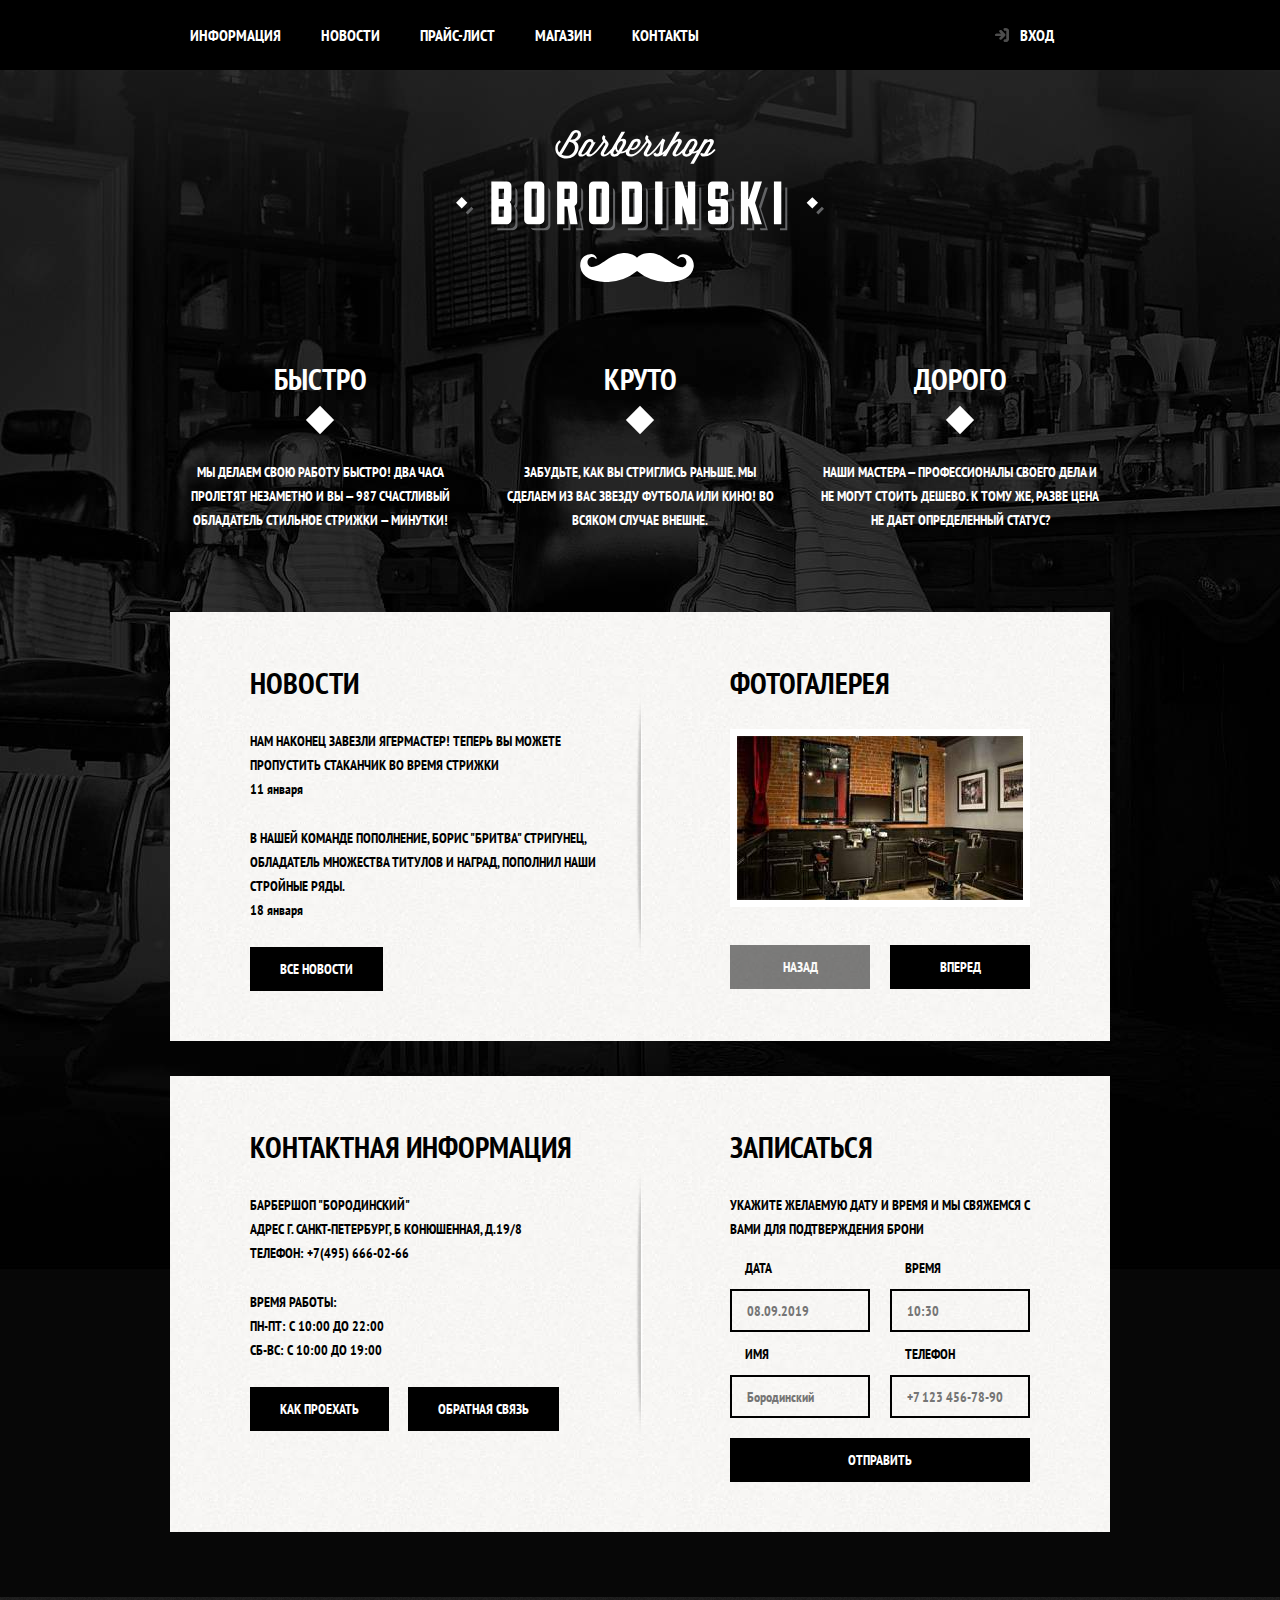
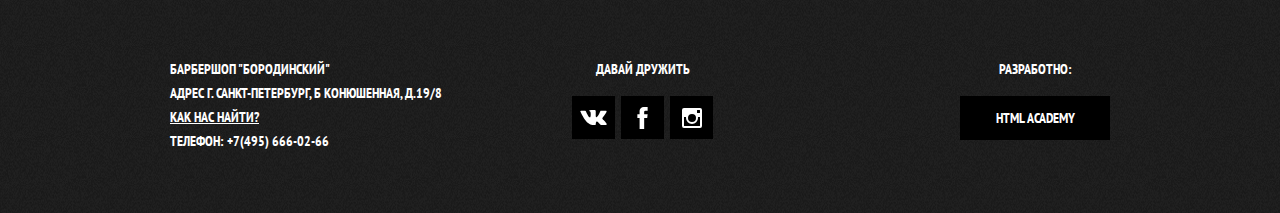
<file: index.html>
<!DOCTYPE html>
<html lang="ru">
  <head>
    <meta charset="utf-8">
    <title>Барбершоп "Бородинский"</title>
    <link href="https://fonts.googleapis.com/css?family=PT+Sans+Narrow:400,700&display=swap&subset=cyrillic" rel="stylesheet">
    <link  href="css/normalize.css" rel="stylesheet">
    <link rel="stylesheet" href="css/style.css">
  </head>
  <body>
    <header class="main-header">
      <nav class="main-navigation">
        <a class="main-header-logo">
          <img src="img/index-logo.svg" width="368" height="153" alt="Логотип Барбершопа "Бородинский"">
        </a>
        <div class="main-navigation-wrapper">
        <div class="container">
        <ul class="site-navigation">
          <li><a href="info.html">Информация</a></li>
          <li><a href="news.html">Новости</a></li>
          <li><a href="price.html">Прайс-лист</a></li>
          <li><a href="catalog.html">Магазин</a></li>
          <li><a href="contacts.html">Контакты</a></li>
        </ul>
          <ul class="user-navigation">
            <li>
              <a class="login-link" href="#">Вход</a>
            </li>
          </ul>
        </div>
        </div>
      </nav>
    </header>

    <!--основная часть-->
    <main class="container">
      <!--Быстро. Круто. Дорого-->
      <h1 class="visually-hidden">Барбершоп "Бородинский"</h1>
      <section class="features">
        <h2 class="visually-hidden">Преимущества</h2>
        <ul class="features-list">
          <li class="features-item">
            <h3>Быстро</h3>
            <p>Мы делаем свою работу быстро! Два часа пролетят незаметно и
              вы — 987 счастливый обладатель стильное стрижки — минутки!</p>
          </li>
          <li class="features-item">
            <h3>Круто</h3>
            <p>Забудьте, как вы стриглись раньше. Мы сделаем из вас звезду
               футбола или кино! Во всяком случае внешне.
            </p>
          </li>
          <li class="features-item">
            <h3>Дорого</h3>
            <p>Наши мастера — профессионалы своего дела и не могут стоить
               дешево. К тому же, разве цена не дает определенный статус? </p>
          </li>
        </ul>
      </section>

        <!--Новости-->
        <div class="index-columns">
        <section class="news">
          <h2>Новости</h2>
          <ul class="news-list">
            <li class="news-item">
              <p>Нам наконец завезли ягермастер! Теперь вы можете пропустить стаканчик во время стрижки</p>
              <time datetime="2016-01-11">11 января</time>
            </li>
            <li class="news-item">
              <p>В нашей команде пополнение, Борис "Бритва" Стригунец, обладатель множества титулов и наград,
              пополнил наши стройные ряды.</p>
              <time datetime="2016-01-18">18 января</time>
            </li>
          </ul>
          <a class="button" href="news.html">Все новости</a>
        </section>

        <!--Фотогалерея-->
        <section class="gallery">
          <h2>Фотогалерея</h2>
          <div class="gallery-container">
          <figure class="gallery-content">
            <a href="#"><img src="img/studio.jpg" width="286" height="164" alt="Интерьер">
            </a>
          </figure>
          <button class="button gallery-button gallery-button-back" type="button" disabled>Назад</button>
          <button  class="button gallery-button gallery-button-next" type="button">Вперед</button>
            </div>
        </section>
        </div>
        <!--Контактная информация-->
        <div class="index-columns">
        <section class="contacts">
          <h2>Контактная информация</h2>
          <p>
            Барбершоп "Бородинский"<br>
            Адрес г. Санкт-Петербург, б Конюшенная, Д.19/8 <br>
            Телефон: +7(495) 666-02-66
          </p>

          <p>
            Время работы: <br>
            ПН-ПТ: с 10:00 до 22:00 <br>
            СБ-Вс: с 10:00 до 19:00
          </p>
          <a class="button contacts-button-map" href="map.html">Как проехать</a>
          <a class="button" href="contacts.html">Обратная связь</a>
        </section>

        <!--Записаться-->
        <section class="appointment">
          <h2>Записаться</h2>
          <p class="appointment-info">Укажите желаемую дату и время и мы свяжемся с вами для подтверждения брони</p>
          <form class="appointment-form" action="https://echo.htmlacademy.ru" method="post">
            <p class="appointment-item">
              <label for="appointment-data">Дата</label>
            <input id="appointment-data" type="text" name="data" value="" placeholder="08.09.2019">
            </p>
            <p class="appointment-item">
              <label for="appointment-time">Время</label>
            <input id="appointment-time" type="text" name="time" value="" placeholder="10:30">
            </p>
            <p class="appointment-item">
              <label for="appointment-name">Имя</label>
            <input id="appointment-name" type="text" name="name" value="" placeholder="Бородинский">
            </p>
            <p class="appointment-item">
              <label for="appointment-phone">Телефон</label>
            <input id="appointment-phone" type="tel" name="phone" value="" placeholder="+7 123 456-78-90">
            </p>
            <button class="button" type="submit">Отправить</button>
          </form>
        </section>
      </div>
</main>
      <!--футер-->
        <footer class="main-footer">
          <div class="container">
          <p class="footer-contacts">
            Барбершоп "Бородинский" <br>
            Адрес г. Санкт-Петербург, б Конюшенная, Д.19/8 <br>
            <a href="map.html"> Как нас найти?</a> <br>
            Телефон: +7(495) 666-02-66
          </p>

          <div class="footer-social">
            <b>Давай дружить</b>
            <ul>
              <li><a class="social-button" href="#"><span class="visually-hidden">Вконтакте</span>
                <svg xmlns="http://www.w3.org/2000/svg" width="27" height="15" viewBox="0 0 26.14 14.91">
                  <path d="M26 13.47l-.09-.17a13.55 13.55 0 0 0-2.6-3q-.87-.83-1.1-1.12A1 1 0 0 1 22 8a10.27 10.27 0 0 1 1.22-1.78l.88-1.16q2.35-3.13 2-4L26 .94a.8.8 0 0 0-.4-.22 2.14 2.14 0 0 0-.87 0h-3.92a.51.51 0 0 0-.27 0h-.3a.6.6 0 0 0-.15.14.93.93 0 0 0-.14.24 22.22 22.22 0 0 1-1.46 3.06q-.5.84-.93 1.46a7 7 0 0 1-.71.91 4.94 4.94 0 0 1-.52.47q-.23.18-.35.15l-.23-.05a.9.9 0 0 1-.31-.33 1.49 1.49 0 0 1-.16-.53V1.6a3.14 3.14 0 0 0 0-.62 2.12 2.12 0 0 0-.14-.44.73.73 0 0 0-.28-.33 1.57 1.57 0 0 0-.46-.18A9 9 0 0 0 12.57 0a8.93 8.93 0 0 0-3.25.33 1.83 1.83 0 0 0-.52.41q-.25.3-.07.33a1.67 1.67 0 0 1 1.16.59l.08.16a2.6 2.6 0 0 1 .19.63 6.32 6.32 0 0 1 .12 1 10.59 10.59 0 0 1 0 1.7q-.07.71-.13 1.1a2.21 2.21 0 0 1-.18.64 2.69 2.69 0 0 1-.16.3l-.07.07a1 1 0 0 1-.37.07.86.86 0 0 1-.46-.19 3.27 3.27 0 0 1-.56-.52 7 7 0 0 1-.66-.93q-.37-.6-.76-1.42l-.22-.39q-.2-.38-.56-1.11t-.62-1.43A.9.9 0 0 0 5.2.9h-.07a.93.93 0 0 0-.22-.16A1.44 1.44 0 0 0 4.6.65L.87.68A1 1 0 0 0 .1.94L0 1a.44.44 0 0 0 0 .22 1.08 1.08 0 0 0 .08.37Q.9 3.53 1.86 5.31t1.66 2.87Q4.23 9.27 5 10.24t1 1.24l.37.41.34.33a8.06 8.06 0 0 0 1 .78 16.34 16.34 0 0 0 1.4.9 7.6 7.6 0 0 0 1.79.72 6.19 6.19 0 0 0 2 .22h1.57a1.08 1.08 0 0 0 .72-.3l.05-.07a.9.9 0 0 0 .1-.25 1.38 1.38 0 0 0 0-.37 4.48 4.48 0 0 1 .09-1.05 2.77 2.77 0 0 1 .23-.71 1.74 1.74 0 0 1 .29-.4 1.19 1.19 0 0 1 .23-.2h.11a.86.86 0 0 1 .77.21 4.52 4.52 0 0 1 .83.79q.39.47.93 1.05a6.41 6.41 0 0 0 1 .87l.27.16a3.31 3.31 0 0 0 .71.3 1.53 1.53 0 0 0 .76.07l3.48-.05a1.58 1.58 0 0 0 .8-.17.68.68 0 0 0 .34-.37 1.06 1.06 0 0 0 0-.46 1.71 1.71 0 0 0-.1-.36z" fill="#fff"/>
                </svg>
              </a></li>
              <li><a class="social-button" href="#"><span class="visually-hidden">Фейсбук</span>
              <svg xmlns="http://www.w3.org/2000/svg" width="19" height="22" viewBox="0 0 10.15 21.74"><path d="M3.34 1.12A4.77 4.77 0 0 1 6.53 0h3.61v3.81H7.81a1.07 1.07 0 0 0-1.09.83v2.55h3.42c-.08 1.23-.24 2.45-.41 3.67h-3v10.87H2.21V10.86H0V7.21h2.19V3.66a3.83 3.83 0 0 1 1.15-2.54z" fill="#fff"/>
              </svg>
            </a></li>
              <li><a class="social-button" href="#"><span class="visually-hidden">Инстаграм</span>
                <svg xmlns="http://www.w3.org/2000/svg" width="20" height="20" viewBox="0 0 20 20"><path d="M18 0H2a2 2 0 0 0-2 2v16a2 2 0 0 0 2 2h16a2 2 0 0 0 2-2V2a2 2 0 0 0-2-2zm-8 6a4 4 0 1 1-4 4 4 4 0 0 1 4-4zM2.5 18a.47.47 0 0 1-.5-.5V9h2.1a3.4 3.4 0 0 0-.1 1 6 6 0 1 0 12 0 3.4 3.4 0 0 0-.1-1H18v8.5a.47.47 0 0 1-.5.5zM18 4.5a.47.47 0 0 1-.5.5h-2a.47.47 0 0 1-.5-.5v-2a.47.47 0 0 1 .5-.5h2a.47.47 0 0 1 .5.5z" fill="#fff"/>
                </svg>
              </a></li>
            </ul>
          </div>
          <p class="footer-copyright">
          <b>Разработно:</b>
          <a class="button"href="#">html Academy</a>
          </p>
        </div>
        </footer>
    <!--Модальные окна-->
    <section class="modal modal-login">
      <h2>Личный кабинет</h2>
      <p>Введите пожалуйста свой логин и пароль</p>
      <form class="login-form"  action="https://htmlacademy.ru" method="post">
        <p>
          <label class="visually-hidden" for="user-login">Логин</label>
          <input class="login-icon-users" id="user-login"  type="text" name="login" placeholder="Логин">
        </p>
        <p>
          <label class="visually-hidden" for="user-password">Пароль</label>
          <input class="login-icon-password" id="user-password" type="password" name="password" placeholder="Пароль">
        </p>
        <p class="login-password-info">
          <label class="login-checkbox">
          <input type="checkbox" name="remember" class="visually-hidden">
          <span class="checkbox-indicator"></span>
          Запомнить меня
          </label>
          <a class="restore" href="#">Я забыл пароль!</a>
        </p>
        <button class="button" type="submit">Войти</button>
      </form>
      <button class="modal-close" type="button">Закрыть</button>
    </section>

    <section class="modal modal-map">
      <h2 class="visually-hidden">Как до нас добраться</h2>
      <iframe src="https://www.google.com/maps/embed?pb=!1m18!1m12!1m3!1d511634.7094831512!2d29.534291675062278!3d59.93922592045905!2m3!1f0!2f0!3f0!3m2!1i1024!2i768!4f13.1!3m3!1m2!1s0x46964730d11ed9e3%3A0x1c82ffc2f406bf1!2z0J_QtdGC0LXRgNCz0L7RhA!5e0!3m2!1sru!2sua!4v1592027704035!5m2!1sru!2sua" width="766" height="560"  tabindex="0">
      </iframe>
      <p class="visually-hidden">
      <img src="img/map mask.png" width="780" height="560" alt="Офис компании по адресу ул. Большая Коннюшенная 19/8 Санкт-Петербург">
      </p>
      <button class="modal-close"type="button" name="button">Закрыть</button>
    </section>
    <div class="modal-overlay"></div>
    <script src="js/popup.js"></script>
  
  </body>
</html>
</file>
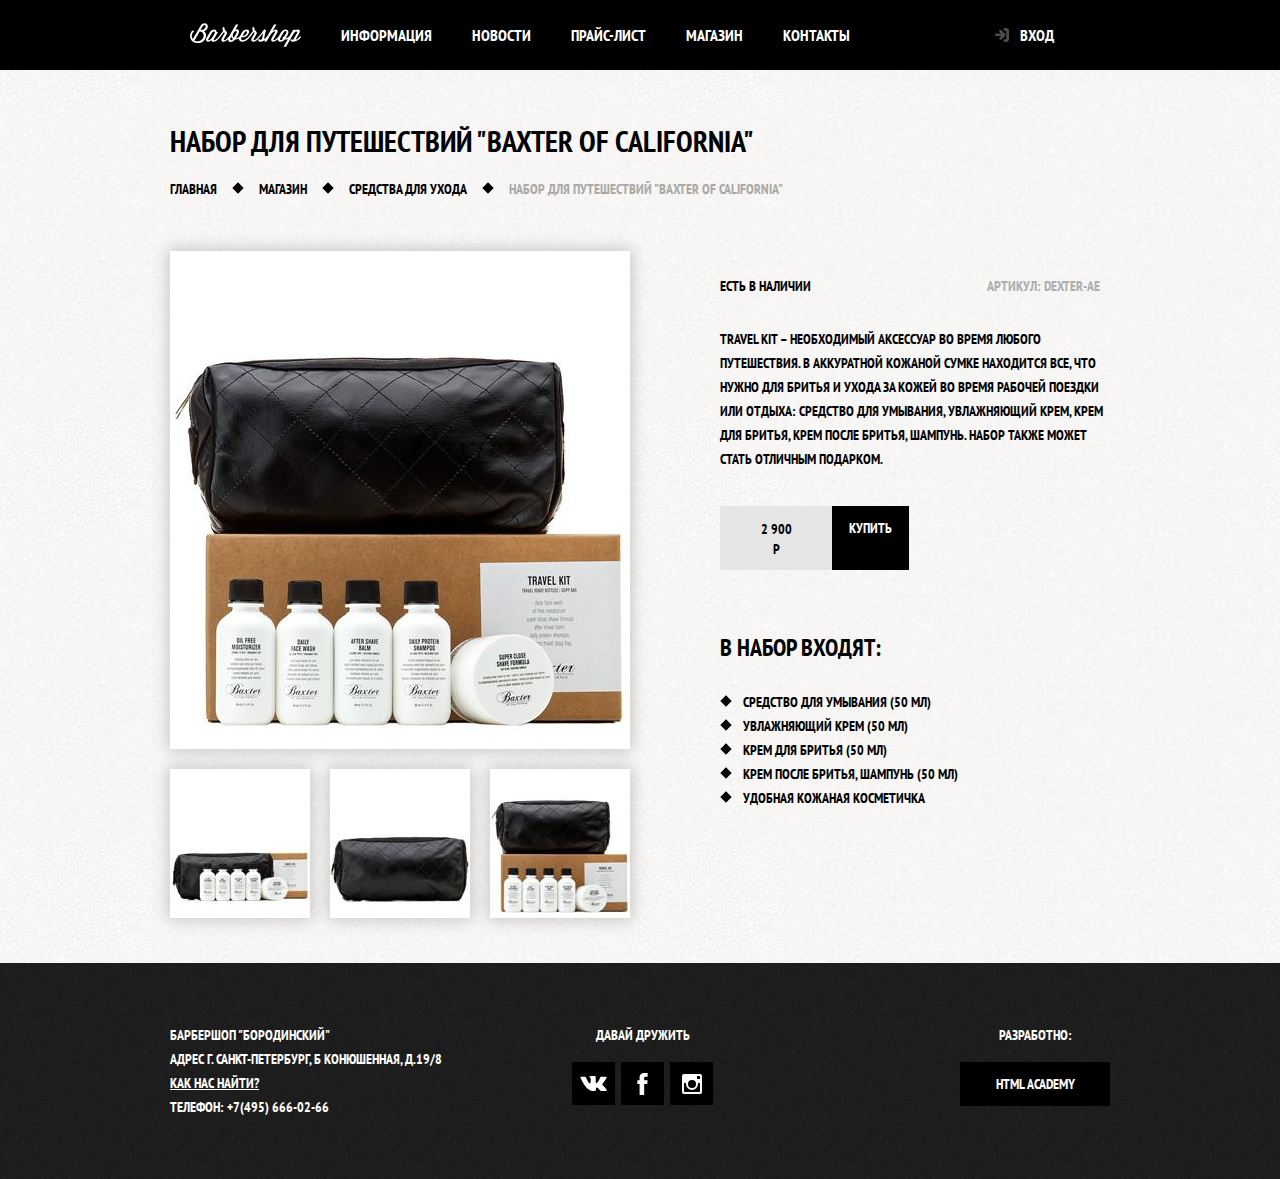
<file: item.html>
<!DOCTYPE html>
<html lang="en" dir="ltr">
  <head>
    <meta charset="utf-8">
    <title>Барбершоп "Бородинский"</title>
    <link href="https://fonts.googleapis.com/css?family=PT+Sans+Narrow:400,700&display=swap&subset=cyrillic" rel="stylesheet">
    <link  href="css/normalize.css" rel="stylesheet">
    <link rel="stylesheet" href="css/style.css">
  </head>
  <body class="internal-page">
    <header class="main-header">
      <nav class="main-navigation container">
        <a class="main-header-logo" href="index.html">
          <img src="img/logo.svg" width="111" height="24" alt="Логотип Барбершопа "Бородинский"">
        </a>

        <ul class="site-navigation">
          <li><a href="info.html">Информация</a></li>
          <li><a href="news.html">Новости</a></li>
          <li><a href="price.html">Прайс-лист</a></li>
          <li class="site-navigation-current"><a href="catalog.html">Магазин</a></li>
          <li><a href="contacts.html">Контакты</a></li>
        </ul>
          <ul class="user-navigation">
            <li><a class="login-link" href="login.html">Вход</a></li>
          </ul>
      </nav>
    </header>

    <main class="container">
      <h1 class="page-title">Набор для путешествий "Baxter of California"</h1>
      <ul class="breadcrumbs">
        <li><a href="index.html">Главная</a></li>
        <li><a href="catalog.html">Магазин</a></li>
        <li><a href="shop.html">Средства для ухода</a></li>
        <li class="breadcrumbs-current">Набор для путешествий "Baxter of California"</li>
      </ul>
      <div class="catalog-columns">
      <section class="product-photos">
        <h2 class="visually-hidden">Изоображение товара</h2>
        <p class="product-photo-full">
        <img src="img/product-big.jpg" width="460" height="448" alt="Фото всего набора">
        </p>

        <ul class="product-photo-preview">
          <li><img src="img/product-small-1.jpg" width="140" height="149" alt="Фото в анфас"></li>
            <li><img src="img/product-small-2.jpg" width="140" height="149" alt="Фото в профиль"></li>
              <li><img src="img/product-small-3.jpg" width="140" height="149" alt="Фото отдельной части"></li>
        </ul>
      </section>

      <section class="product-info">
        <h2 class="visually-hidden">Описание товара</h2>
        <div class="product-description">
        <p class="product-availability">Есть в наличии</p>
        <p class="product-article">Артикул: dexter-ae</p>
        </div>
        <p class="product-text">Travel Kit – необходимый аксессуар во время любого путешествия.
           В аккуратной кожаной сумке находится все, что нужно для бритья и ухода за кожей во
           время рабочей поездки или отдыха: средство для умывания,
           увлажняющий крем, крем для бритья, крем после бритья, шампунь. Набор также может стать
           отличным подарком.
        </p>
           <p class="product-price">
             <b>2 900 р</b>
             <a class="button" href="#">Купить</a>
           </p>
           <h3>В набор входят:</h3>
           <ul>
             <li>Средство для умывания (50 мл)</li>
             <li>Увлажняющий крем (50 мл)</li>
             <li>Крем для бритья (50 мл)</li>
             <li>Крем после бритья, шампунь (50 мл)</li>
             <li>Удобная кожаная косметичка</li>
           </ul>
      </section>
    </div>
    </main>
    <footer class="main-footer">
      <div class="container">
      <p class="footer-contacts">
        Барбершоп "Бородинский" <br>
        Адрес г. Санкт-Петербург, б Конюшенная, Д.19/8 <br>
        <a href="map.html"> Как нас найти?</a> <br>
        Телефон: +7(495) 666-02-66
      </p>

      <div class="footer-social">
        <b>Давай дружить</b>
        <ul>
          <li><a class="social-button" href="#"><span class="visually-hidden">Вконтакте</span>
            <svg xmlns="http://www.w3.org/2000/svg" width="27" height="15" viewBox="0 0 26.14 14.91">
              <path d="M26 13.47l-.09-.17a13.55 13.55 0 0 0-2.6-3q-.87-.83-1.1-1.12A1 1 0 0 1 22 8a10.27 10.27 0 0 1 1.22-1.78l.88-1.16q2.35-3.13 2-4L26 .94a.8.8 0 0 0-.4-.22 2.14 2.14 0 0 0-.87 0h-3.92a.51.51 0 0 0-.27 0h-.3a.6.6 0 0 0-.15.14.93.93 0 0 0-.14.24 22.22 22.22 0 0 1-1.46 3.06q-.5.84-.93 1.46a7 7 0 0 1-.71.91 4.94 4.94 0 0 1-.52.47q-.23.18-.35.15l-.23-.05a.9.9 0 0 1-.31-.33 1.49 1.49 0 0 1-.16-.53V1.6a3.14 3.14 0 0 0 0-.62 2.12 2.12 0 0 0-.14-.44.73.73 0 0 0-.28-.33 1.57 1.57 0 0 0-.46-.18A9 9 0 0 0 12.57 0a8.93 8.93 0 0 0-3.25.33 1.83 1.83 0 0 0-.52.41q-.25.3-.07.33a1.67 1.67 0 0 1 1.16.59l.08.16a2.6 2.6 0 0 1 .19.63 6.32 6.32 0 0 1 .12 1 10.59 10.59 0 0 1 0 1.7q-.07.71-.13 1.1a2.21 2.21 0 0 1-.18.64 2.69 2.69 0 0 1-.16.3l-.07.07a1 1 0 0 1-.37.07.86.86 0 0 1-.46-.19 3.27 3.27 0 0 1-.56-.52 7 7 0 0 1-.66-.93q-.37-.6-.76-1.42l-.22-.39q-.2-.38-.56-1.11t-.62-1.43A.9.9 0 0 0 5.2.9h-.07a.93.93 0 0 0-.22-.16A1.44 1.44 0 0 0 4.6.65L.87.68A1 1 0 0 0 .1.94L0 1a.44.44 0 0 0 0 .22 1.08 1.08 0 0 0 .08.37Q.9 3.53 1.86 5.31t1.66 2.87Q4.23 9.27 5 10.24t1 1.24l.37.41.34.33a8.06 8.06 0 0 0 1 .78 16.34 16.34 0 0 0 1.4.9 7.6 7.6 0 0 0 1.79.72 6.19 6.19 0 0 0 2 .22h1.57a1.08 1.08 0 0 0 .72-.3l.05-.07a.9.9 0 0 0 .1-.25 1.38 1.38 0 0 0 0-.37 4.48 4.48 0 0 1 .09-1.05 2.77 2.77 0 0 1 .23-.71 1.74 1.74 0 0 1 .29-.4 1.19 1.19 0 0 1 .23-.2h.11a.86.86 0 0 1 .77.21 4.52 4.52 0 0 1 .83.79q.39.47.93 1.05a6.41 6.41 0 0 0 1 .87l.27.16a3.31 3.31 0 0 0 .71.3 1.53 1.53 0 0 0 .76.07l3.48-.05a1.58 1.58 0 0 0 .8-.17.68.68 0 0 0 .34-.37 1.06 1.06 0 0 0 0-.46 1.71 1.71 0 0 0-.1-.36z" fill="#fff"/>
            </svg>
          </a></li>
          <li><a class="social-button" href="#"><span class="visually-hidden">Фейсбук</span>
          <svg xmlns="http://www.w3.org/2000/svg" width="19" height="22" viewBox="0 0 10.15 21.74"><path d="M3.34 1.12A4.77 4.77 0 0 1 6.53 0h3.61v3.81H7.81a1.07 1.07 0 0 0-1.09.83v2.55h3.42c-.08 1.23-.24 2.45-.41 3.67h-3v10.87H2.21V10.86H0V7.21h2.19V3.66a3.83 3.83 0 0 1 1.15-2.54z" fill="#fff"/>
          </svg>
        </a></li>
          <li><a class="social-button" href="#"><span class="visually-hidden">Инстаграм</span>
            <svg xmlns="http://www.w3.org/2000/svg" width="20" height="20" viewBox="0 0 20 20"><path d="M18 0H2a2 2 0 0 0-2 2v16a2 2 0 0 0 2 2h16a2 2 0 0 0 2-2V2a2 2 0 0 0-2-2zm-8 6a4 4 0 1 1-4 4 4 4 0 0 1 4-4zM2.5 18a.47.47 0 0 1-.5-.5V9h2.1a3.4 3.4 0 0 0-.1 1 6 6 0 1 0 12 0 3.4 3.4 0 0 0-.1-1H18v8.5a.47.47 0 0 1-.5.5zM18 4.5a.47.47 0 0 1-.5.5h-2a.47.47 0 0 1-.5-.5v-2a.47.47 0 0 1 .5-.5h2a.47.47 0 0 1 .5.5z" fill="#fff"/>
            </svg>
          </a></li>
        </ul>
      </div>
      <p class="footer-copyright">
      <b>Разработно:</b>
      <a class="button"href="#">html Academy</a>
      </p>
    </div>
    </footer>
    <section class="modal modal-login">
      <h2>Личный кабинет</h2>
      <p>Введите пожалуйста свой логин и пароль</p>
      <form class="login-form"  action="https://htmlacademy.ru" method="post">
        <p>
          <label class="visually-hidden" for="user-login">Логин</label>
          <input class="login-icon-users" id="user-login"  type="text" name="login" placeholder="Логин">
        </p>
        <p>
          <label class="visually-hidden" for="user-password">Пароль</label>
          <input class="login-icon-password" id="user-password" type="password" name="password" placeholder="Пароль">
        </p>
        <p class="login-password-info">
          <label class="login-checkbox">
          <input type="checkbox" name="remember" class="visually-hidden">
          <span class="checkbox-indicator"></span>
          Запомнить меня
          </label>
          <a class="restore" href="#">Я забыл пароль!</a>
        </p>
        <button class="button" type="submit">Войти</button>
      </form>
      <button class="modal-close" type="button">Закрыть</button>
    </section>

    <section class="modal modal-map">
      <h2 class="visually-hidden">Как до нас добраться</h2>
      <p>
      <img src="img/map mask.png" width="780" height="560" alt="Офис компании по адресу ул. Большая Коннюшенная 19/8 Санкт-Петербург">
      </p>
      <button class="modal-close"type="button" name="button">Закрыть</button>
    </section>
    <div class="modal-overlay"></div>
    <script scr="js/popup.js"></script>
</body>
</html>
</file>
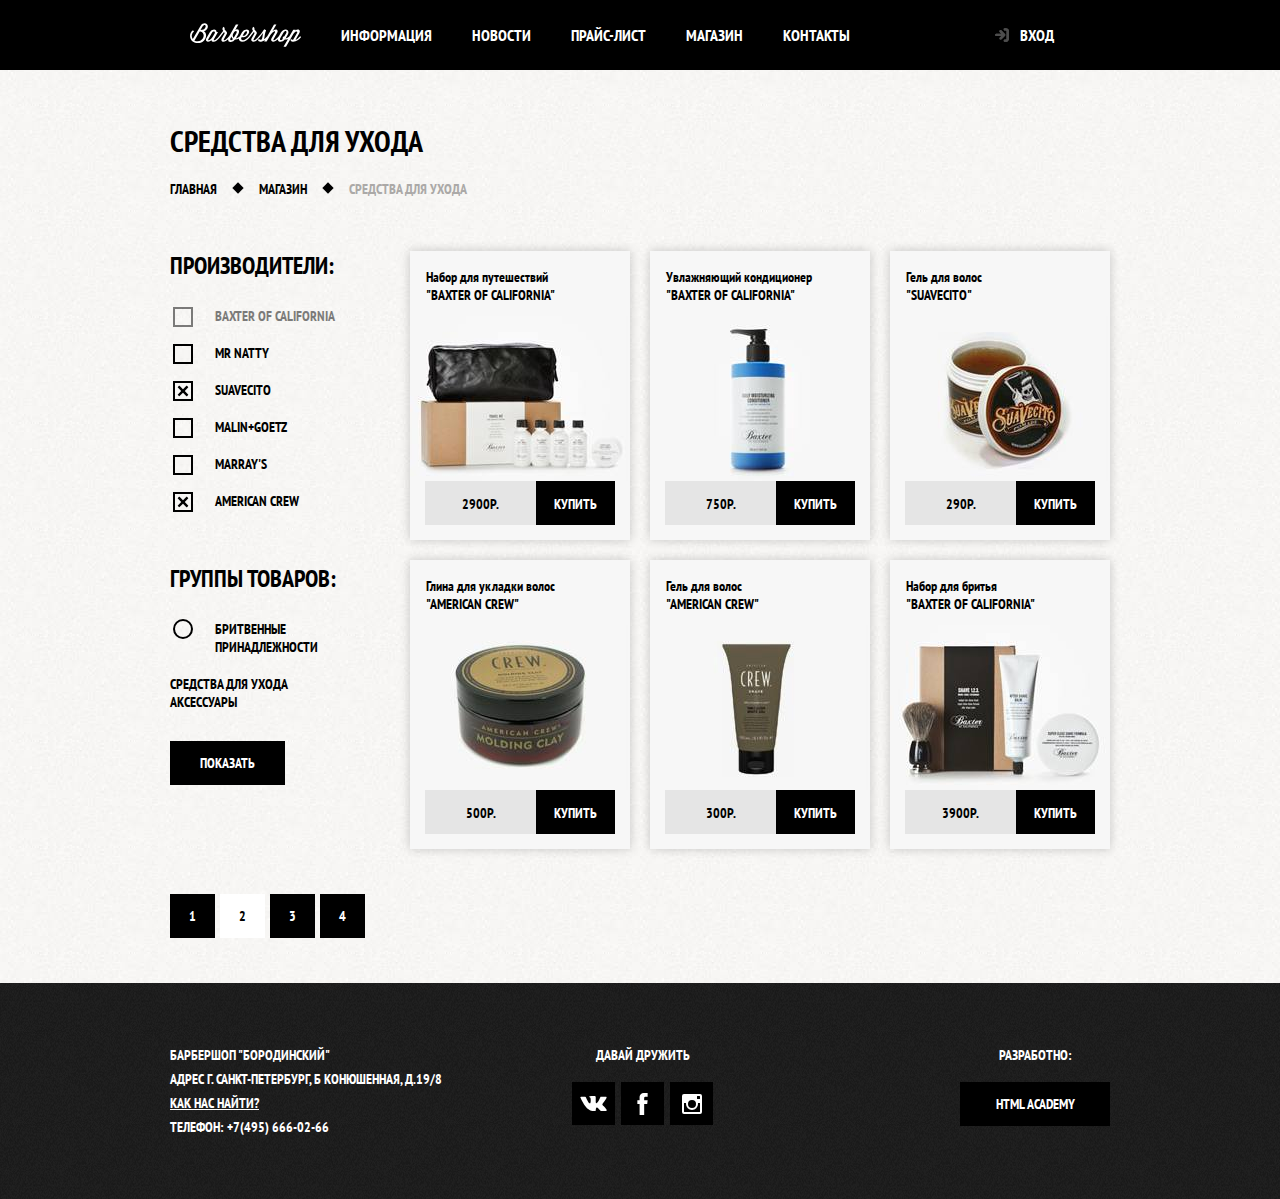
<file: shop.html>
<!DOCTYPE html>
<html lang="en" dir="ltr">
  <head>
    <meta charset="utf-8">
    <title>Барбершоп "Бородинский"</title>
    <link href="https://fonts.googleapis.com/css?family=PT+Sans+Narrow:400,700&display=swap&subset=cyrillic" rel="stylesheet">
    <link  href="css/normalize.css" rel="stylesheet">
    <link rel="stylesheet" href="css/style.css">
  </head>
  <body class="internal-page">
    <header class="main-header">
      <nav class="main-navigation container">
        <a class="main-header-logo" href="index.html">
          <img src="img/logo.svg" width="111" height="24" alt="Логотип Барбершопа "Бородинский"">
        </a>
        <ul class="site-navigation">
          <li><a href="info.html">Информация</a></li>
          <li><a href="news.html">Новости</a></li>
          <li><a href="price.html">Прайс-лист</a></li>
          <li class="site-navigation-current"><a href="catalog.html">Магазин</a></li>
          <li><a href="contacts.html">Контакты</a></li>
        </ul>
          <ul class="user-navigation">
          <li><a class="login-link" href="login.html">Вход</a></li>
          </ul>
      </nav>
    </header>

    <!--основная часть-->
    <main class="container">
      <h1 class="page-title">Средства для ухода</h1>
      <ul class="breadcrumbs">
        <li><a href="index.html">Главная</a></li>
        <li><a href="catalog.html">Магазин</a></li>
        <li class="breadcrumbs-current">Средства для ухода</li>
      </ul>
      <!--Фильтры-->
      <div class="catalog-columns">
      <section class="filters">
        <h2 class="visually-hidden">Фильтр товаров</h2>
        <form class="filter" action="https://htmlacademy.ru" method="get">
          <fieldset>
            <legend>Производители:</legend>
            <ul>
              <li class="filter-option"><input class="visually-hidden filter-input filter-input-checkbox"
                 type="checkbox" name="Baxter of California" id="filter-baxter-of-california" disabled>
                <label for="filter-baxter-of-california">Baxter of California</label></li>
              <li class="filter-option"><input class="visually-hidden filter-input filter-input-checkbox"
                 type="checkbox" name=" Mr Natty" id="filter-mr-Natty">
                 <label for="filter-mr-Natty">Mr Natty</label></li>
              <li class="filter-option"><input class="visually-hidden filter-input filter-input-checkbox"
                 type="checkbox" name="Suavecito" id="filter-Suavecito" checked>
                  <label for="filter-Suavecito">Suavecito</label></li>
              <li class="filter-option"><input class="visually-hidden filter-input filter-input-checkbox"
                 type="checkbox" name="Malin+Goetz" id="filter-Malin-Goetz">
                 <label for="filter-Malin-Goetz">Malin+Goetz</label></li>
              <li class="filter-option"><input class="visually-hidden filter-input filter-input-checkbox"
                 type="checkbox" name="Marray's" id="filter-Marray's">
                 <label for="filter-Marray's">Marray's</label></li>
              <li class="filter-option"><input class="visually-hidden filter-input filter-input-checkbox"
                 type="checkbox" name=" American crew" id="filter-American-crew" checked>
                <label for="filter-American-crew">American crew</label></li>
            </ul>
            </fieldset>
          <fieldset>
            <legend>Группы товаров:</legend>
            <ul>
              <li class="filter-option"><input class="visually-hidden filter-input filter-input-radio"
                 type="radio" name="product-group" value="shaving" id="filter-shaving">
                 <label for="filter-shaving">Бритвенные принадлежности</label></li>
              <li><input class="visually-hidden filter-input filter-input-radio"
                 type="radio" name="product-group" value="hair-care" id="filter-care">
                 <label for="filter-care">Средства для ухода</label></li>
              <li><input class="visually-hidden filter-input filter-input-radio"
                 type="radio" name="product-group" value="accessories" id="filter-accessories">
                 <label for="filter-accessories">Аксессуары</label></li>
            </ul>
          </fieldset>
          <button class="filter-button button" type="submit">Показать</button>
        </form>
      </section>

      <section class="catalog">
        <h2 class="visually-hidden">Список средств для ухода</h2>
        <ul class="catalog-list">

          <li class="catalog-item">
            <a href="catalog-item.html">
            <h3>
              <span class="catalog-category">Набор для путешествий</span>
              <span class="catalog-item-title">"Baxter of California"</span>
            </h3>
            <p class="catalog-item-image">
                  <img src="img/product1.jpg"  width="220" height="165"
                  alt="Набор для путешествий Baxter of California">
              </a>
            </p>
            <p class="catalog-item-price">
            <b>2900р.</b>
            <a class="button" href="#">Купить</a>
            </p>
          </li>

          <li class="catalog-item">
            <a href="catalog-item.html">
            <h3>
              <span class="catalog-category">Увлажняющий кондиционер</span>
              <span class="catalog-item-title">"Baxter of California"</span>
            </h3>
            <p class="catalog-item-image">
                  <img src="img/product2.jpg"  width="220" height="165" alt="Увлажняющий кондиционер
                   Baxter of California">
              </a>
            </p>
            <p class="catalog-item-price">
            <b>750р.</b>
            <a class="button" href="#">Купить</a>
            </p>
          </li>

          <li class="catalog-item">
            <a href="catalog-item.html">
            <h3>
              <span class="catalog-category">Гель для волос</span>
              <span class="catalog-item-title">"Suavecito"</span>
            </h3>
            <p class="catalog-item-image">
                  <img src="img/product3.jpg"  width="220" height="165" alt="Гель для волос
                   Suavecito">
              </a>
            </p>
            <p class="catalog-item-price">
            <b>290р.</b>
            <a class="button" href="#">Купить</a>
            </p>
          </li>

          <li class="catalog-item">
            <a href="catalog-item.html">
            <h3>
              <span class="catalog-category">Глина для укладки волос</span>
              <span class="catalog-item-title">"American crew"</span>
            </h3>
            <p class="catalog-item-image">
                  <img src="img/product4.jpg"  width="220" height="165" alt="Глина для укладки волос
                   American crew">
              </a>
            </p>
            <p class="catalog-item-price">
            <b>500р.</b>
            <a class="button" href="#">Купить</a>
            </p>
          </li>

          <li class="catalog-item">
            <a href="catalog-item.html">
            <h3>
              <span class="catalog-category">Гель для волос</span>
              <span class="catalog-item-title">"American crew"</span>
            </h3>
            <p class="catalog-item-image">
                  <img src="img/product5.jpg"  width="220" height="165" alt="Гель для волос
                   American crew">
              </a>
            </p>
            <p class="catalog-item-price">
            <b>300р.</b>
            <a class="button" href="#">Купить</a>
            </p>
          </li>

          <li class="catalog-item">
            <a href="catalog-item.html">
            <h3>
              <span class="catalog-category">Набор для бритья</span>
              <span class="catalog-item-title">"Baxter of California"</span>
            </h3>
            <p class="catalog-item-image">
                  <img src="img/product6.jpg"  width="220" height="165" alt="Набор для бритья
                    Baxter of California">
              </a>
            </p>
            <p class="catalog-item-price">
            <b>3900р.</b>
            <a class="button" href="#">Купить</a>
            </p>
          </li>

        </ul>
      </section>
    </div>

      <ul class="pagination-list">
        <li class="pagination-item"><a href="#">1</a></li>
        <li class="pagination-item pagination-item-current"><a>2</a></li>
        <li class="pagination-item"><a href="#">3</a></li>
        <li class="pagination-item"><a href="#">4</a></li>
      </ul>
    </main>
    <footer class="main-footer">
      <div class="container">
      <p class="footer-contacts">
        Барбершоп "Бородинский" <br>
        Адрес г. Санкт-Петербург, б Конюшенная, Д.19/8 <br>
        <a href="map.html"> Как нас найти?</a> <br>
        Телефон: +7(495) 666-02-66
      </p>

      <div class="footer-social">
        <b>Давай дружить</b>
        <ul>
          <li><a class="social-button" href="#"><span class="visually-hidden">Вконтакте</span>
            <svg xmlns="http://www.w3.org/2000/svg" width="27" height="15" viewBox="0 0 26.14 14.91">
              <path d="M26 13.47l-.09-.17a13.55 13.55 0 0 0-2.6-3q-.87-.83-1.1-1.12A1 1 0 0 1 22 8a10.27 10.27 0 0 1 1.22-1.78l.88-1.16q2.35-3.13 2-4L26 .94a.8.8 0 0 0-.4-.22 2.14 2.14 0 0 0-.87 0h-3.92a.51.51 0 0 0-.27 0h-.3a.6.6 0 0 0-.15.14.93.93 0 0 0-.14.24 22.22 22.22 0 0 1-1.46 3.06q-.5.84-.93 1.46a7 7 0 0 1-.71.91 4.94 4.94 0 0 1-.52.47q-.23.18-.35.15l-.23-.05a.9.9 0 0 1-.31-.33 1.49 1.49 0 0 1-.16-.53V1.6a3.14 3.14 0 0 0 0-.62 2.12 2.12 0 0 0-.14-.44.73.73 0 0 0-.28-.33 1.57 1.57 0 0 0-.46-.18A9 9 0 0 0 12.57 0a8.93 8.93 0 0 0-3.25.33 1.83 1.83 0 0 0-.52.41q-.25.3-.07.33a1.67 1.67 0 0 1 1.16.59l.08.16a2.6 2.6 0 0 1 .19.63 6.32 6.32 0 0 1 .12 1 10.59 10.59 0 0 1 0 1.7q-.07.71-.13 1.1a2.21 2.21 0 0 1-.18.64 2.69 2.69 0 0 1-.16.3l-.07.07a1 1 0 0 1-.37.07.86.86 0 0 1-.46-.19 3.27 3.27 0 0 1-.56-.52 7 7 0 0 1-.66-.93q-.37-.6-.76-1.42l-.22-.39q-.2-.38-.56-1.11t-.62-1.43A.9.9 0 0 0 5.2.9h-.07a.93.93 0 0 0-.22-.16A1.44 1.44 0 0 0 4.6.65L.87.68A1 1 0 0 0 .1.94L0 1a.44.44 0 0 0 0 .22 1.08 1.08 0 0 0 .08.37Q.9 3.53 1.86 5.31t1.66 2.87Q4.23 9.27 5 10.24t1 1.24l.37.41.34.33a8.06 8.06 0 0 0 1 .78 16.34 16.34 0 0 0 1.4.9 7.6 7.6 0 0 0 1.79.72 6.19 6.19 0 0 0 2 .22h1.57a1.08 1.08 0 0 0 .72-.3l.05-.07a.9.9 0 0 0 .1-.25 1.38 1.38 0 0 0 0-.37 4.48 4.48 0 0 1 .09-1.05 2.77 2.77 0 0 1 .23-.71 1.74 1.74 0 0 1 .29-.4 1.19 1.19 0 0 1 .23-.2h.11a.86.86 0 0 1 .77.21 4.52 4.52 0 0 1 .83.79q.39.47.93 1.05a6.41 6.41 0 0 0 1 .87l.27.16a3.31 3.31 0 0 0 .71.3 1.53 1.53 0 0 0 .76.07l3.48-.05a1.58 1.58 0 0 0 .8-.17.68.68 0 0 0 .34-.37 1.06 1.06 0 0 0 0-.46 1.71 1.71 0 0 0-.1-.36z" fill="#fff"/>
            </svg>
          </a></li>
          <li><a class="social-button" href="#"><span class="visually-hidden">Фейсбук</span>
          <svg xmlns="http://www.w3.org/2000/svg" width="19" height="22" viewBox="0 0 10.15 21.74"><path d="M3.34 1.12A4.77 4.77 0 0 1 6.53 0h3.61v3.81H7.81a1.07 1.07 0 0 0-1.09.83v2.55h3.42c-.08 1.23-.24 2.45-.41 3.67h-3v10.87H2.21V10.86H0V7.21h2.19V3.66a3.83 3.83 0 0 1 1.15-2.54z" fill="#fff"/>
          </svg>
        </a></li>
          <li><a class="social-button" href="#"><span class="visually-hidden">Инстаграм</span>
            <svg xmlns="http://www.w3.org/2000/svg" width="20" height="20" viewBox="0 0 20 20"><path d="M18 0H2a2 2 0 0 0-2 2v16a2 2 0 0 0 2 2h16a2 2 0 0 0 2-2V2a2 2 0 0 0-2-2zm-8 6a4 4 0 1 1-4 4 4 4 0 0 1 4-4zM2.5 18a.47.47 0 0 1-.5-.5V9h2.1a3.4 3.4 0 0 0-.1 1 6 6 0 1 0 12 0 3.4 3.4 0 0 0-.1-1H18v8.5a.47.47 0 0 1-.5.5zM18 4.5a.47.47 0 0 1-.5.5h-2a.47.47 0 0 1-.5-.5v-2a.47.47 0 0 1 .5-.5h2a.47.47 0 0 1 .5.5z" fill="#fff"/>
            </svg>
          </a></li>
        </ul>
      </div>
      <p class="footer-copyright">
      <b>Разработно:</b>
      <a class="button"href="#">html Academy</a>
      </p>
      <div>
    </footer>
<!--Модальные окна-->
<section class="modal modal-login">
  <h2>Личный кабинет</h2>
  <p>Введите пожалуйста свой логин и пароль</p>
  <form class="login-form"  action="https://htmlacademy.ru" method="post">
    <p>
      <label class="visually-hidden" for="user-login">Логин</label>
      <input class="login-icon-users" id="user-login"  type="text" name="login" placeholder="Логин">
    </p>
    <p>
      <label class="visually-hidden" for="user-password">Пароль</label>
      <input class="login-icon-password" id="user-password" type="password" name="password" placeholder="Пароль">
    </p>
    <p class="login-password-info">
      <label class="login-checkbox">
      <input type="checkbox" name="remember" class="visually-hidden">
      <span class="checkbox-indicator"></span>
      Запомнить меня
      </label>
      <a class="restore" href="#">Я забыл пароль!</a>
    </p>
    <button class="button" type="submit">Войти</button>
  </form>
  <button class="modal-close" type="button">Закрыть</button>
</section>

<section class="modal modal-map">
  <h2 class="visually-hidden">Как до нас добраться</h2>
  <p>
  <img src="img/map mask.png" width="780" height="560" alt="Офис компании по адресу ул. Большая Коннюшенная 19/8 Санкт-Петербург">
  </p>
  <button class="modal-close"type="button" name="button">Закрыть</button>
</section>
<div class="modal-overlay"></div>
<script scr="js/popup.js"></script>
</body>
</html>
</file>
<file: css/style.css>
body{
  min-width: 960px;

  margin: 0;
  padding: 0;

  font-family: "PT Sans Narrow", Arial, sans-serif;
  font-size: 14px;
  line-height: 24px;
  font-weight: 700;
  color: #ffffff;
  text-transform: uppercase;

  background-color: #000000;
  background-image: url("../img/bg.jpg");
  background-position: top center;
  background-repeat: no-repeat;
  }

  a{
    text-decoration: none;
  }
img{
  max-width: 100%;
  height: auto;
}
.visually-hidden:not(:focus):not(:active),
input[type="checkbox"].visually-hidden,
input[type="radio"].visually-hidden{
  position: absolute;
  width: 1px;
  height: 1px;
  margin: -1px;
  border: 0;
  padding: 0;
  white-space: nowrap;
  clip-path: inset(100%);
  clip: rect(0 0 0);
  overflow: hidden;
}
  /* внутренняя страница item*/
.internal-page{

    color: #000000;

    background-color: #f8f5f2;
    background-image: url("../img/Layer 1.jpg");
    background-position: 0 0;
    background-repeat: repeat;
  }
  .internal-page .main-header{
    margin-bottom: 50px;
    background-color: #000000;
  }
  .internal-page .main-header-logo{
    order: 0;
    width: 111px;
    height: 24px;
    padding: 23px 20px;
  }
  .internal-page .main-navigation{
    display: flex;
    align-items: flex-start;
    flex-direction: row;
  }
  .internal-page .user-navigation{
    margin-left: auto;
  }


  .page-title{
    font-size: 30px;
    line-height: 42px;
    margin: 0;
    margin-bottom: 15px;
    padding: 0;

  }
  .breadcrumbs{
    display: flex;
    justify-content: flex-start;
    flex-wrap: wrap;
    list-style: none;
    padding: 0;
    margin: 0;
    margin-bottom: 50px;
  }
  .breadcrumbs li {
    position: relative;

    margin-right: 42px;
  }

  .breadcrumbs li:last-child{
    margin-right: 0;
  }

  .breadcrumbs li::after {
    content: "";

    position: absolute;

    width: 8px;
    height: 8px;

    top: 7px;
    right: -25px;
    transform: rotate(45deg);

    background-color: #000000;
  }
  .breadcrumbs-current::after{
    display: none;
  }

  .breadcrumbs a{
    color: #000000;
  }

  .breadcrumbs a:hover,
  .breadcrumbs a:focus{
    text-decoration: underline;
  }
  .breadcrumbs-current{
    color: #aba9a7;
  }
  .catalog-columns{
    display: flex;
    justify-content: space-between;
  }

  .catalog{
    width: 700px;
  }

  .catalog-list{
    display: flex;
    flex-wrap: wrap;
    list-style: none;
    padding: 0;
    margin: 0;
    margin-bottom: 25px;
  }

  .catalog-item{
    background-color: #f7f7f7;
    box-shadow: 0 0 10px rgba(0, 1, 1, 0.2);
    width: 220px;
    margin-bottom: 20px;
    margin-right: 20px;
  }
  .catalog-item a {
    display: flex;
    flex-direction: column;

    color: #000000;
  }
  .catalog-item h3{
    order: 1;
    margin-top: 17px;
    margin-bottom: 12px;
    margin-left: 16px;
    margin-right: 15px;

    font-size: 14px;
    line-height: 18px;
  }
  .catalog-category{
    display: block;
    text-transform: none;
  }

  .catalog-item:nth-child(3n){
    margin-right: 0;
  }

  .catalog-item:hover{
    box-shadow: 0 0 20px rgba(0, 1, 1, 0.3);
  }

  .catalog-item-image {

    width: 220px;
    height: 165px;
    margin: 0;
  }
  .catalog-item-price {
    display: flex;
    margin: 15px;
    margin-top: 0;
  }

  .catalog-item-price b{
    width: 112px;
    padding: 13px 25px 11px;

    font-size: 14px;
    line-height: 20px;
    text-align: center;

    background-color: #e5e5e5;
  }
  .catalog-item-price .button{
    margin-right: 0;
    width: 50px;
    padding: 13px 18px 11px;
    line-height: 20px;
    color: #ffffff;
  }
  .pagination-list{
    display: flex;
    flex-wrap: wrap;
    list-style: none;
    margin: 0;
    padding: 0;

  }
  .pagination-list a{
    display: block;
    padding: 10px 19px;
    color: #ffffff;

    background-color: #000000;
  }
  .pagination-item{
    margin-right: 5px;
  }
  .pagination-item:last-child {
    margin-right: 0;
  }
  .pagination-item a:hover,
  .pagination-item a:focus,
  .pagination-item a:active{
    background-color: #663d15;
  }
  .pagination-item-current a{
    color: #000000;
    background-color: #ffffff;
  }
.pagination-item-current a:hover,
.pagination-item-current a:focus,
.pagination-item-current a:active{
  color: #000000;
  background-color: #ffffff;
}
.product-photo-preview{
  display: flex;
  padding: 0;
  margin: 0;

  list-style: none;
}

.product-photo-full{
  width: 460px;
  height: 498px;
  margin: 0;
  margin-bottom: 20px;
  box-shadow: 0 0 15px 2px rgba(0, 1, 1, 0.2);
}
.product-photo-preview li{
  width: 140px;
  height: 149px;
  margin-right: 20px;

  box-shadow: 0 0 15px 2px rgba(0, 1, 1, 0.2);
}
.product-photo-preview li:nth-child(3n) {
  margin-right: 0;
}

.product-article{
  text-align: right;
  color: #aeaeae;
}
.product-description {
  display: flex;
  justify-content: space-between;
  padding-right: 10px;
  margin-bottom: 29px;
}

.product-description p {
  width: 200px;
}

.product-price b{
  width: 112px;


  padding-top: 13px;
  padding-left: 36px;
  padding-right: 36px;
  padding-bottom: 11px;

  line-height: 20px;
  text-align: center;
  background-color: #e5e5e5;
  box-sizing: border-box;
}

.product-info .product-text {
  margin-bottom: 35px;
}

.product-info .product-price {
  display: flex;
  margin-bottom: 63px;
}

.product-price .button {

  padding-left: 17px;
  padding-right: 17px;
}
.product-info h3{
  margin: 0;
  margin-bottom: 27px;

  font-size: 24px;
  line-height: 30px;
}
.product-info {
  width: 390px;
  padding-top: 23px;
}

.product-info p{
  margin: 0;
}
.product-info ul{
  margin: 0;
  padding: 0;
  list-style: none;
}
.product-info li {
  position: relative;

  padding-left: 23px;
}
.product-info li::before{
  content: "";

  position: absolute;

  width: 8px;
  height: 8px;

  top: 7px;
  left: 2px;
  transform: rotate(45deg);


  background-color: #000000;
}
.internal-page .main-footer{
  margin-top: 45px;
}
  /* внутренняя страница item закончена*/

  /*внутренняя страница shop*/
.product-photos{
  width: 460px;
}

.product-info{
  width: 390px;
}

.filters{
  width: 180px;
}
.filters fieldset{
  border: none;
  padding: 0;
  margin: 0;
  margin-bottom: 30px;

}
.filter fieldset:first-child {
  margin-bottom: 35px;
}
.filter legend{
  margin-bottom: 26px;

  font-size: 24px;
  line-height: 30px;
}
.filter ul{
  padding: 0;
  margin: 0;

  list-style: none;
  line-height: 18px;
}
.filter-option {
  margin-bottom: 19px;
  padding-left: 45px;
}
.filter-option label {
  position: relative;

  display: block;

  cursor: pointer;
  user-select: none;
}
.filter-input-checkbox + label::before {
  content: "";
  position: absolute;

  width: 16px;
  height: 16px;

  left: -42px;
  top: 0;

  border: 2px solid #000000;
}
.filter-input-checkbox:checked + label::after {
  content: "";

  position: absolute;
  top: 4px;
  left: -38px;

  width: 12px;
  height: 12px;

  background-image: url("../img/cross.svg");
  background-repeat: no-repeat;
  background-position: 0 0;
}
  .filter-input-radio + label::before {
    content: "";
    position: absolute;

    left: -42px;
    top: -1px;

    width: 16px;
    height: 16px;

    border: 2px solid #000000;
    border-radius: 50%;
  }
    .filter-input-radio:checked + label::after {
      content: "";

      position: absolute;
      top: 5px;
      left: -36px;

      width: 8px;
      height: 8px;

      background-color: #000000;
      border-radius: 50%;
    }
.filter-input:hover + label,
.filter-input:focus + label{
  color: #663d15;
}
.filter-input:disabled + label{
  color: #000000;
  opacity: 0.5;
}

    /*внутренняя страница shop закончена*/



.button{
  display: inline-block;
  padding: 10px 30px;
  margin-right: 16px;
  font: inherit; /*inherit- значит принудительное наследование от родителя (от body)*/

  text-align: center;
  color: #ffffff;
  vertical-align: center;
  text-transform: uppercase;

  background-color: #000000;
  border: none;
  }
.button:hover,
.button:focus,
.button:active{
  background-color: #663d15;
}
.button.disabled,
.button:disabled{
  cursor: default;
  opacity: 0.5;
  background-color: #000000;
}
.main-header{
  margin-bottom: 75px;
}
.main-header-logo{
  width: 368px;
  height: 153px;
  order: 2;
}

.main-navigation{
  font-size: 16px;
  line-height: 20px;
  color: #ffffff;
  background-color: transparent;
  display: flex;
  flex-direction: column;
  align-items: center;

}

.main-navigation-wrapper{
  width: 100%;
  margin-bottom: 60px;
  background-color: #000000;
}
.main-navigation-wrapper .container{
  display: flex;
  justify-content: space-between;
}

.container{
  width: 940px;
  padding: 0 10px;
  margin: 0 auto;
}

.site-navigation{
display: flex;
flex-wrap: wrap;
width: 620px;
}

.user-navigation {
  display: flex;
  width: 140px;
}

.user-navigation .login-link{
  position: relative;
  padding-left: 50px;
}

.login-link::before{
  content: "";
  position: absolute;
  top: 27px;
  left: 24px;

  width: 16px;
  height: 18px;
  background-image: url("../img/login.svg");
  background-repeat: no-repeat;
  background-position: 0 0;

  opacity: 0.3;
}
.login-link:hover::before,
.login-link:focus::before,
.login-link:active::before{
  opacity: 1;
}
.site-navigation,
.user-navigation {
  list-style: none;
  margin: 0;
  padding: 0;
}
.site-navigation a,
.user-navigation a{
  display: block;
  padding: 25px 20px;
  vertical-align: middle;
  color: #ffffff;
}
.site-navigation:hover
.site-navigation:focus
.user-navigation:hover
.user-navigation:focus{
  background-color: #242424;
}
.features{
  margin-bottom: 80px;
}
.features-list{
  display: flex;
  justify-content: space-between;
  list-style: none;
  margin: 0;
  padding: 0;
}
.features-item{
  text-align: center;
  width: 300px;
}
.features-item h3{
  position: relative;
  margin:0;
  margin-bottom: 60px;
  font-size: 30px;
  line-height: 42px;
}
.features-item h3::after{
  content: "";

  position: absolute;
  bottom: -30px;
  left: 50%;

  width: 20px;
  height: 20px;
  margin-left: -10px;

  transform: rotate(45deg);

  background-color: #ffffff;
}
.features-item p{
  margin: 0 10px;
}
.index-columns{
  display: flex;
  justify-content: space-between;
  color: #000000;
  background-color: #f8f5f2;
  background-image: url("../img/line.png"),
   url("../img/Layer 1.jpg");
  background-position: center,  0 0;
  background-repeat: no-repeat,  repeat;
  padding: 50px 80px;
  margin-bottom: 35px;
}
.index-columns h2{
  margin: 0;
  margin-bottom: 25px;
  font-size: 30px;
  line-height: 42px;
}
.news{
  width: 380px;
}
.news-list {
  margin: 0;
  margin-bottom: 25px;
  padding: 0;
  list-style: none;

}
.news-item{
  margin-bottom: 25px;
}
.news-item p{
  margin: 0;
}
.news-item time{
  text-transform: none;
}
.gallery{
  width: 300px;
}
.gallery-content{
  height: 164px;
  margin: 0;
  background-color: #cccccc;
  border: 7px solid #ffffff;
}
.gallery-content img{
  width: 286px;
  height: 164px;
}
.gallery-container{
  position: relative;
  height: 260px;

}
.gallery-button{
  box-sizing: border-box;
  position: absolute;
  width: 140px;
  margin: 0;
  bottom: 0;
}
.gallery-button-back{
  left: 0;
}
.gallery-button-next{
  right: 0;
}
.contacts{
  width: 380px;
}
.contacts p{
  margin: 0;
  margin-bottom: 25px;

}
.appointment{
  width: 300px;
}
.appointment-item{
  width: 140px;
  margin: 0;
  margin-bottom: 10px;
}
.appointment-item input{
box-sizing: border-box;
width: 140px;
padding-top: 8px;
padding-left: 15px;
padding-right: 15px;
padding-bottom: 7px;

font: inherit;
background-color: transparent;
border: 2px solid #000000;
}

.appointment-item input:focus{
  border-color: #663d15;
}
.appointment-info{
  margin: 0;
  margin-bottom: 15px;
}
.appointment-form{
  display: flex;
  flex-wrap: wrap;
  justify-content: space-between;
}

.appointment-item label{
  display: block;
  margin-bottom: 9px;
  margin-left: 15px;
}
.appointment .button{
  display: block;
  width: 100%;
  margin-top: 10px;
  margin-right: 0;
}
.main-footer{
  color: #ffffff;
  padding: 60px 0;
  margin-top: 65px;

  background-color: #212121;
  background-image: url("../img/pattern-dark.png");
  background-position: 0 0;
  background-repeat: repeat;
}
.main-footer .container{
  display: flex;
}
.footer-contacts{
  width: 320px;
  margin: 0;
  margin-right: 80px;
}
  .footer-contacts a{
    color: #ffffff;
    text-decoration: underline;
  }
  .footer-contacts a:hover,
  .footer-contacts a:focus{
    text-decoration: none;
  }
  .footer-social{
    text-align: center;
    width: 145px;
  }
  .footer-social b{
    display: block;
    margin-bottom: 15px;
  }
  .footer-social ul{
    display: flex;
    flex-wrap: wrap;
    justify-content: space-between;
    width: 141px;
    margin: 0 auto;
    padding: 0;

    list-style: none;
  }
  .social-button{
    display: flex;
    align-items: center;
    justify-content: center;
    width: 43px;
    height: 43px;
    margin-bottom: 10px;
    background-color: #000000;
    color: #ffffff;
  }
  .social-button:hover,
  .social-button:focus{
    background-color: #ffffff;
  }
  .social-button:hover path,
  .social-button:focus path{
    fill: #000000;
  }
  .footer-copyright{
    text-align: center;
    width: 150px;
    margin: 0;
    margin-left: auto;

  }
  .footer-copyright b{
    display: block;
    margin-bottom: 15px;
  }
  .footer-copyright .button{
    display: block;
    margin-right: 0;
  }
.footer-copyright .button:hover,
.footer-copyright .button:focus{
  color:#000000;
  background-color: #ffffff;
}

.modal{
  position: fixed;
  color: #000000;

  background-color: #f8f3f0;
  background-image: url("../img/Layer 1.jpg");
  background-position: 0 0;
  background-repeat: repeat;
  box-shadow: 0 30px 50px rgba(0, 0, 0, 0.7);

  display: none;
  z-index: 2;

}
.modal-show{
  display: block;
  animation-name: bounce;
  animation-duration: 0.6s;
}

@keyframes bounce {
  0% {transform: translateY(-200px);}
    70% {transform: translateY(30px);}
      90% {transform: translateY(-10px);}
        100% {transform: translateY(0px);}

}
.modal-error{
  animation-name: shake;
  animation-duration: 0.6s;
}

@keyframes shake {
  0%, 100% { transform: translateX(0);}
  10%, 30%, 50%, 70%, 90% { transform: translateX(-10px);}
  20%, 40%, 60%, 80% { transform: translateX(10px);}
    }

/* .modal-overlay{
  position: fixed;
  top: 0;
  left: 0;
  width: 100%;
  height: 100%;

  background-color: rgba(0, 0, 0, 0.5);
  z-index: 1;
}
 */
.modal-login{
  top: 120px;
  left: 50%;

  width: 300px;
  padding: 50px 80px;
}

.modal-close{
  position: absolute;
  top: 0;
  right: -34px;
  width: 22px;
  height: 22px;
  font-size: 0;
  border: 0;
  cursor: pointer;
  background-color: transparent ;
}

.modal-close::before,
.modal-close::after{

  content: "";
  position: absolute;
  top: 10px;
  left: 2px;
  width: 19px;
  height: 3px;
  background-color: #d0d0d0;
}

.modal-close::after{
  transform: rotate(45deg);
}
.modal-close::before{
  transform: rotate(-45deg);
}

.modal h2{
  margin: 0;
  margin-bottom: 20px;
  font-size: 30px;
  line-height: 42px;
}
.modal-description{
  margin: 0;
  margin-bottom: 10px;
}
.login-form p{
  margin: 0;
  margin-bottom: 10px;
}
.login-form input[type="text"],
.login-form input[type="password"]{
  box-sizing: border-box;
  width: 300px;
  padding: 10px 15px;
  padding-right: 40px;
  font:inherit;
  color: #000000;
  text-transform: uppercase;

  background-color: #f9f6f3;
  border: 2px solid #000000;
}

.login-icon-users{
  background-image: url("../img/user.png");
  background-position: 270px center;
  background-repeat: no-repeat;
}
.login-icon-password{
  background-image: url("../img/lock.png");
  background-position: 270px center;
  background-repeat: no-repeat;
}
.input-form:focus{
  border-color: #663d15;
}

.login-checkbox{
  position: relative;
  padding-left: 30px;
  cursor: pointer;
}
.login-checkbox input[type="checkbox"] + .checkbox-indicator{
  position: absolute;
  top: 0;
  left: 0;

  width: 17px;
  height: 17px;

  border: 2px solid #000000;
}

.login-checkbox input[type="checkbox"]:focus + .checkbox-indicator{ /*если обычный в данное время скрытый чекбокс в фокусе, тогда наш новый чекбокс должен иметь такие параметры:  т.е. он будто бы передает фокус нашему новому чекбоксу*/
  border-color: #663d15;
  /*это два стандартных оутлайна для разных браузеров. первый -фаерфокс, второй - хром*/
  outline: thin dotted;
  outline: 5px auto -webkit-focus-ring-color;
}
/* + выбирает только один элемент которые следует за родителем, а ~ выбирает все элементы */
.login-checkbox input[type="checkbox"]:checked + .checkbox-indicator::before,
.login-checkbox input[type="checkbox"]:checked + .checkbox-indicator::after{
  content: "";

  position: absolute;
  top: 8px;
  left: 1px;

  width: 15px;
  height: 2px;
  background-color: #000000;
}
.login-checkbox input[type="checkbox"]:checked + .checkbox-indicator::before{
  transform: rotate(45deg);
}
.login-checkbox input[type="checkbox"]:checked + .checkbox-indicator::after{
  transform: rotate(-45deg);
}

.login-checkbox:hover,
.login-checkbox:focus{
  color: #663d15;
}
.login-form .login-password-info{
  display: flex;
  flex-wrap: wrap;
  justify-content: space-between;
  margin: 15px 0;
}
.restore{
  #color: #000000;
  text-decoration: underline;
}
.restore:hover,
.restore:focus{
  text-decoration: none;
}

.modal-map{
  top: 50%;
  left: 50%;

  width: 766px;
  height: 561px;
  margin-top: -280px;
  margin-left: -390px;
  /* или можно сделать так:
  transform: translate(-50%, -50%);*/
}

.modal-map p{
  margin: 0;
}
</file>
